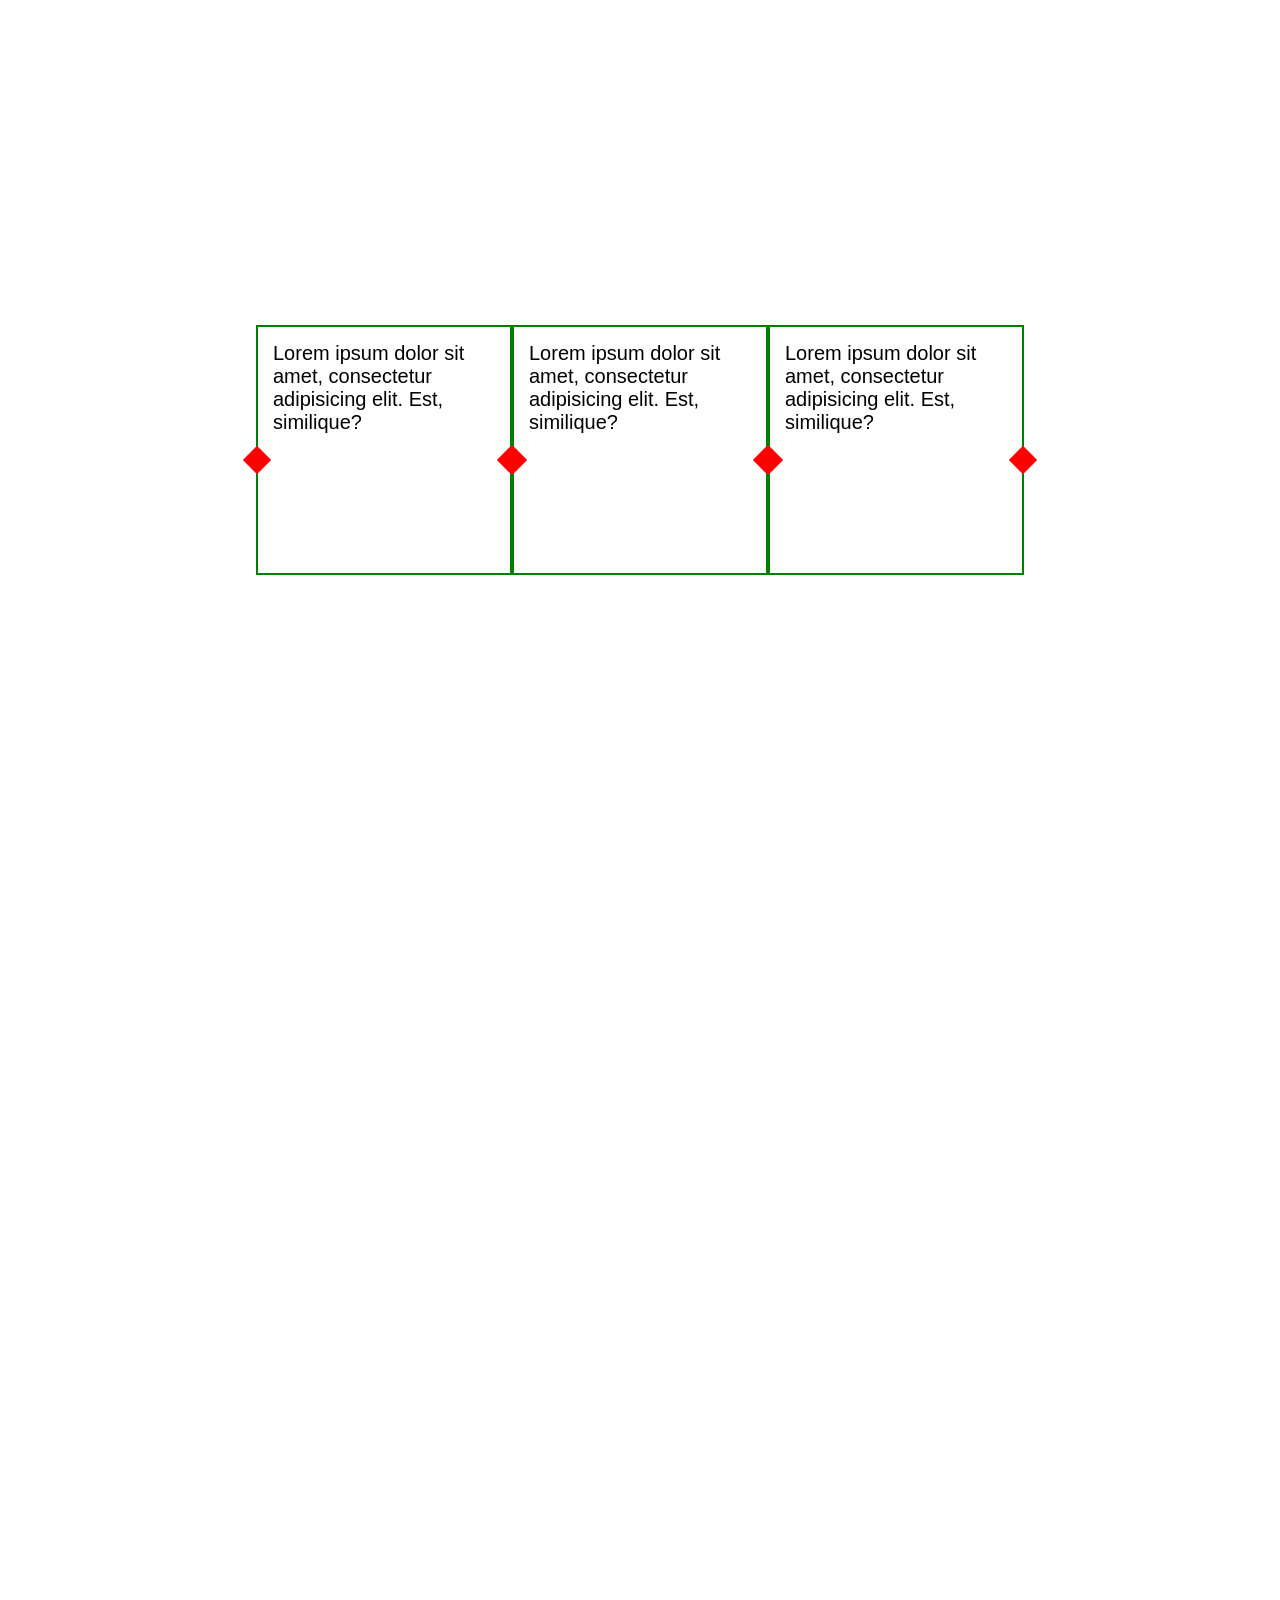
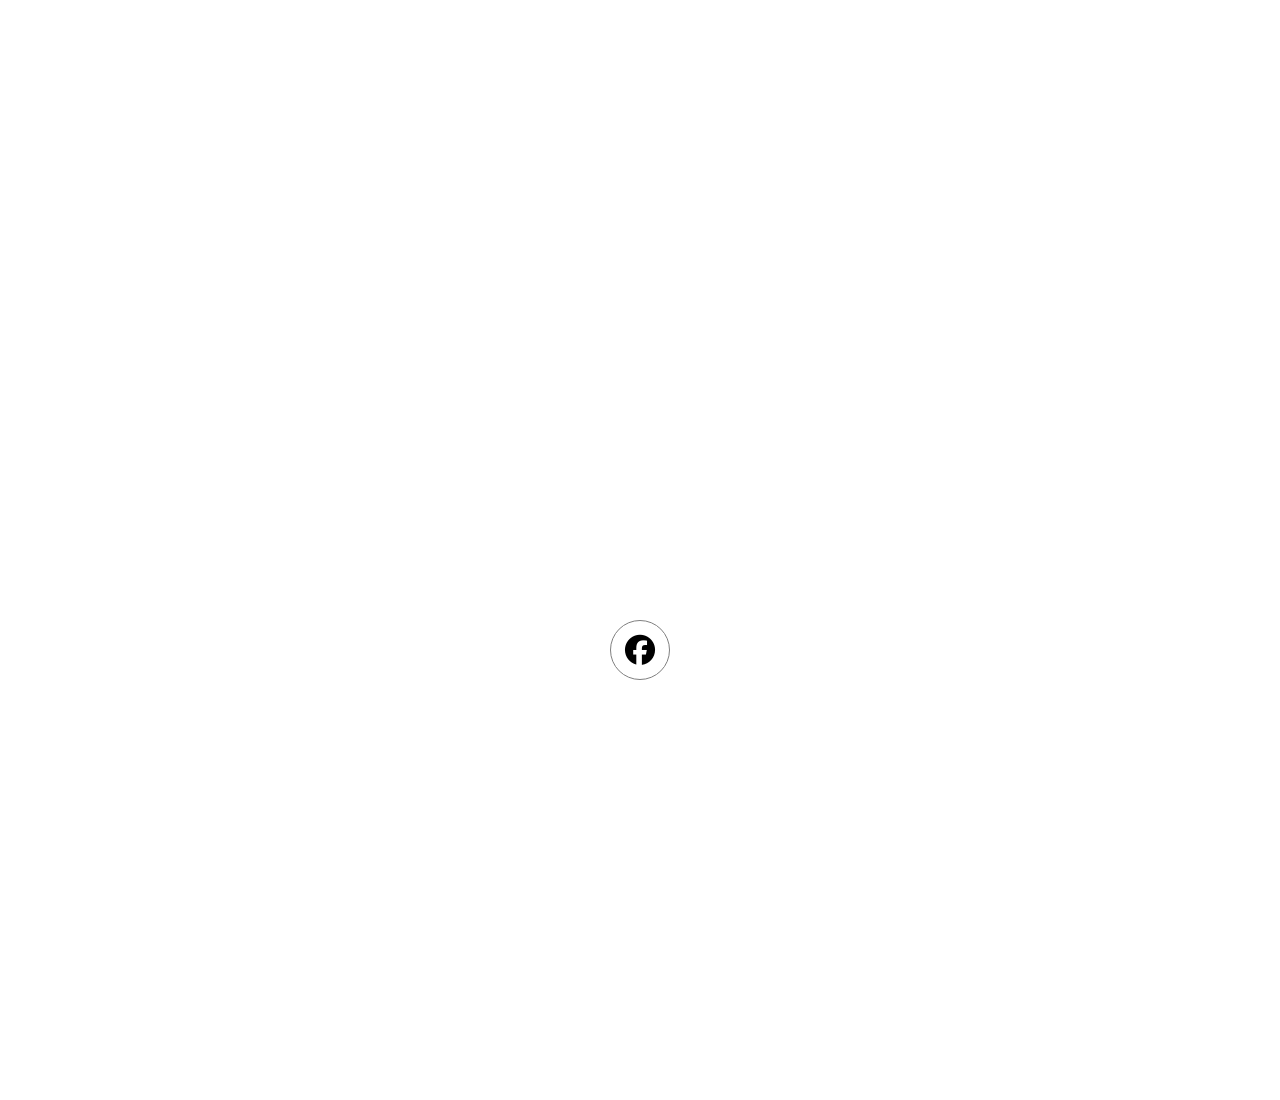
<file: index.html>
<!DOCTYPE html>
<html lang="en">
<head>
    <meta charset="UTF-8">
    <meta name="viewport" content="width=device-width, initial-scale=1.0">
    <title>Psedo class va Psedo elementlar</title>
    <link rel="stylesheet" href="https://cdnjs.cloudflare.com/ajax/libs/font-awesome/6.7.2/css/all.min.css" integrity="sha512-Evv84Mr4kqVGRNSgIGL/F/aIDqQb7xQ2vcrdIwxfjThSH8CSR7PBEakCr51Ck+w+/U6swU2Im1vVX0SVk9ABhg==" crossorigin="anonymous" referrerpolicy="no-referrer" />
    <link rel="stylesheet" href="./style.css">
</head>
<body>
    <div class="container">
        <div class="card">
            <p>Lorem ipsum dolor sit amet, consectetur
                 adipisicing elit. Est, similique?
            </p>
        </div>
        <div class="card">
            <p>Lorem ipsum dolor sit amet, consectetur
                 adipisicing elit. Est, similique?
            </p>
        </div>
        <div class="card">
            <p>Lorem ipsum dolor sit amet, consectetur
                 adipisicing elit. Est, similique?
            </p>
        </div>
    </div>
    <div class="block">
        <div class="item-1">
            <div class="text">
                <h1>Toshkent</h1>
                <p>Lorem ipsum, dolor sit amet consectetur adipisicing elit.
                     Inventore laboriosam a, eveniet fuga quibusdam modi!</p>
                     <button>Batafsil</button>
            </div>
        </div>
        <div class="item-2">
            <div class="text">
                <h1>Toshkent</h1>
                <p>Lorem ipsum, dolor sit amet consectetur adipisicing elit.
                     Inventore laboriosam a, eveniet fuga quibusdam modi!</p>
                     <button>Batafsil</button>
            </div>
        </div>
        <div class="item-3">
            <div class="text">
                <h1>Toshkent</h1>
                <p>Lorem ipsum, dolor sit amet consectetur adipisicing elit.
                     Inventore laboriosam a, eveniet fuga quibusdam modi!</p>
                     <button>Batafsil</button>
            </div>
        </div>
    </div>
    <div class="box">
        <div class="item">
            <div class="logo">
                <i class="fa-brands fa-facebook"></i>
            </div>
            <p>Facebook</p>
        </div>
    </div>
</body>
</html>
</file>
<file: style.css>
*{
    box-sizing: border-box;
    padding: 0;
    margin: 0;
    font-family: sans-serif;
}
.container{
    width: 100%;
    height: 100vh;
    display: flex;
    align-items: center;
    justify-content: center;
    .card{
        width: 20%;
        height: 250px;
        border: 2px solid green;
        padding: 15px;
        font-size: 20px;
        position: relative;
    }
}
.card:hover p {
    border-radius: 10px;
    background-color: blue;
    color: white;

}
.card:active{
    background-color: red;
}
.card:focus{
    background-color: black;
}
.card::before{
    content: '';
    display: block;
    background-color: red;
    width: 20px;
    height: 20px;
    position: absolute;
    left: -11px;
    top: 50%;
    transform: rotate(45deg);
}
.card::after{
    content: '';
    display: block;
    background-color: red;
    width: 20px;
    height: 20px;
    position: absolute;
    right: -11px;
    top: 50%;
    transform: rotate(45deg);
}
.block{
    width: 100%;
    height: 100vh;
    display: flex;
    align-items: center;
    justify-content: center;
    .item-1{
        margin: auto;
        width: 24%;
        height: 350px;
        border-radius: 15px;
        background-image: url('https://i.pinimg.com/736x/d5/f4/fb/d5f4fb20ef96ae1756d6277b66ef121c.jpg');
        background-position: center;
        background-size: cover;
        background-repeat: no-repeat;
        position: relative;
        overflow: hidden;
        .text{
            width: 100%;
            padding: 10px;
            color: black;
            position: absolute;
            background-color: #ffffff91;
            bottom: -150px;
            transition: all 0.3s linear;
        }
        &:hover .text{
            bottom: 0;

        }
    }
    .item-2{
        margin: auto;
        width: 24%;
        height: 350px;
        border-radius: 15px;
        background-image: url('https://i.pinimg.com/736x/4f/3a/4d/4f3a4db9638d81bf5979c68570ebd374.jpg');
        background-position: center;
        background-size: cover;
        background-repeat: no-repeat;
        position: relative;
        overflow: hidden;
        .text{
            width: 100%;
            padding: 10px;
            color: black;
            position: absolute;
            background-color: #ffffff91;
            bottom: -150px;
            transition: all 0.3s linear;
        }
        &:hover .text{
            bottom: 0;

        }
    }
    .item-3{
        margin: auto;
        width: 24%;
        height: 350px;
        border-radius: 15px;
        background-image: url('https://i.pinimg.com/736x/90/01/4c/90014c0ad39d4d81644ada801671260d.jpg');
        background-position: center;
        background-size: cover;
        background-repeat: no-repeat;
        position: relative;
        overflow: hidden;
        .text{
            width: 100%;
            padding: 10px;
            color: black;
            position: absolute;
            background-color: #ffffff91;
            bottom: -150px;
            transition: all 0.3s linear;
        }
        &:hover .text{
            bottom: 0;

        }
    }
}
.box{
    width: 100%;
    height: 100vh;
    display: flex;
    align-items: center;
    justify-content: center;
    .item{
        width: 60px;
        background-color: white;
        border: 1px solid gray;
        display: flex;
        align-items: center;
        height: 60px;
        border-radius: 30px;
        overflow: hidden;
        transition: all 0.3s linear;
        .logo{
            width: 60px;
            height: 60px;
            border-radius: 50%;
            display: flex;
            align-items: center;
            justify-content: center;
            font-size: 30px;
        }
        p{
            display: none;
            padding-right: 10px;
            transition: all 0.3s linear;
        }
        &:hover {
            width: auto;
            color: blue;
            p{
                display: block;
            }
            .logo{
                background-color: blue;
                color: white;
                margin-right: 10px;
            }
        }
    }
}
</file>
